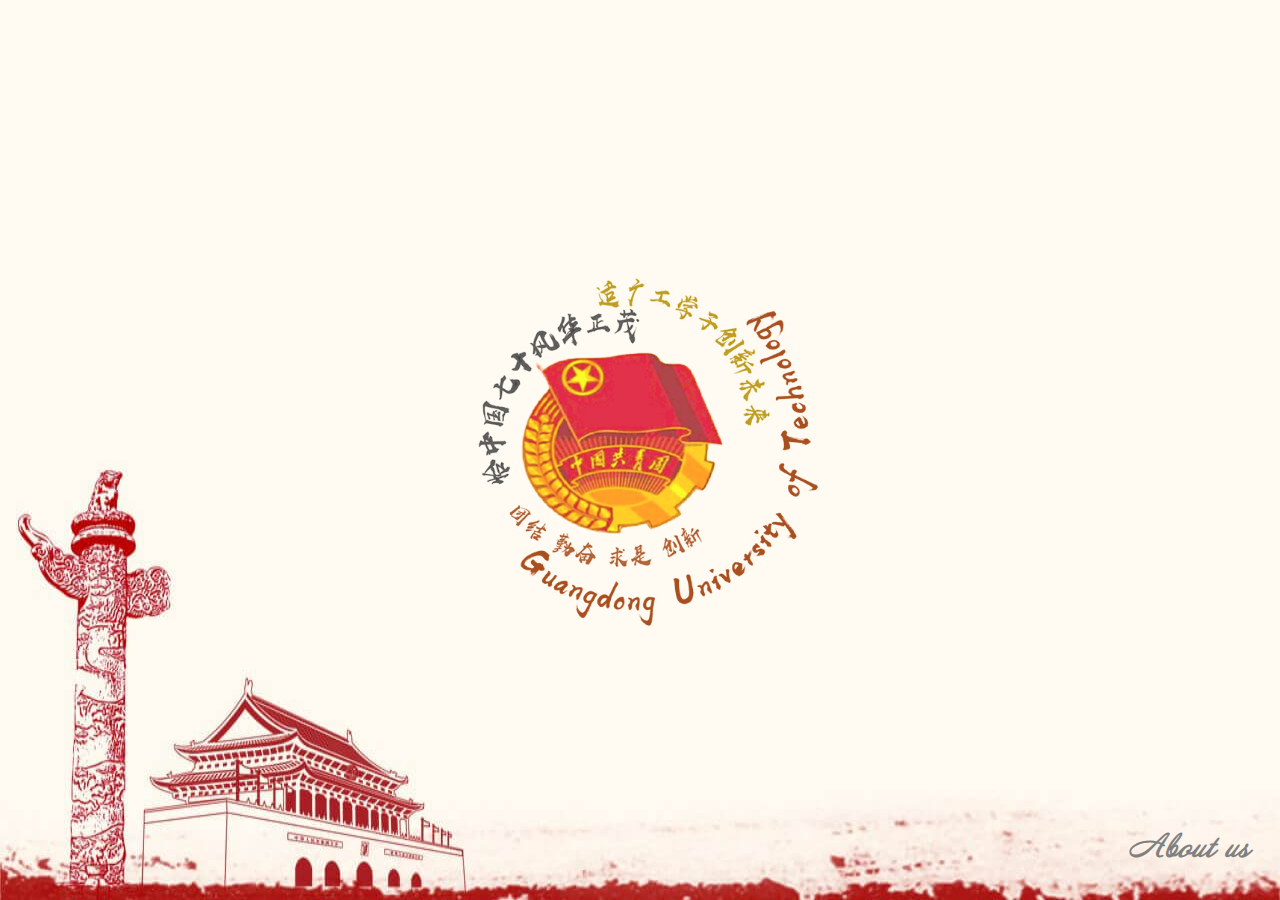
<file: index.html>
<!DOCTYPE html>
<html>

<head>
	<title>恰祖国七十周年风华正茂</title>
	<meta name="viewport"
		content="width=device-width, user-scalable=no, initial-scale=1.0, maximum-scale=1.0, minimum-scale=1.0">
	<link rel="stylesheet" href="./css/index.css">
	<script>
		var pageWidth = window.innerWidth
		document.write('<style>html{font-size:' + pageWidth/100 + 'px;}</style>')
	</script>
	<script src="//at.alicdn.com/t/font_1130791_y50x59aqf98.js"></script>
</head>

<body>
	<div id="nav">
		<a href="./timeline.html"><i class="iconfont">&#xe668;</i></a>
		<a href="./coursel.html"><i class="iconfont">&#xe6a2;</i></a>
	</div>
	<div id="head">
		<img id="badge" src="./img/badge.png">
	</div>
	<span class="about"><a href="./about.html">About us</a></span>
</body>

</html>
</file>
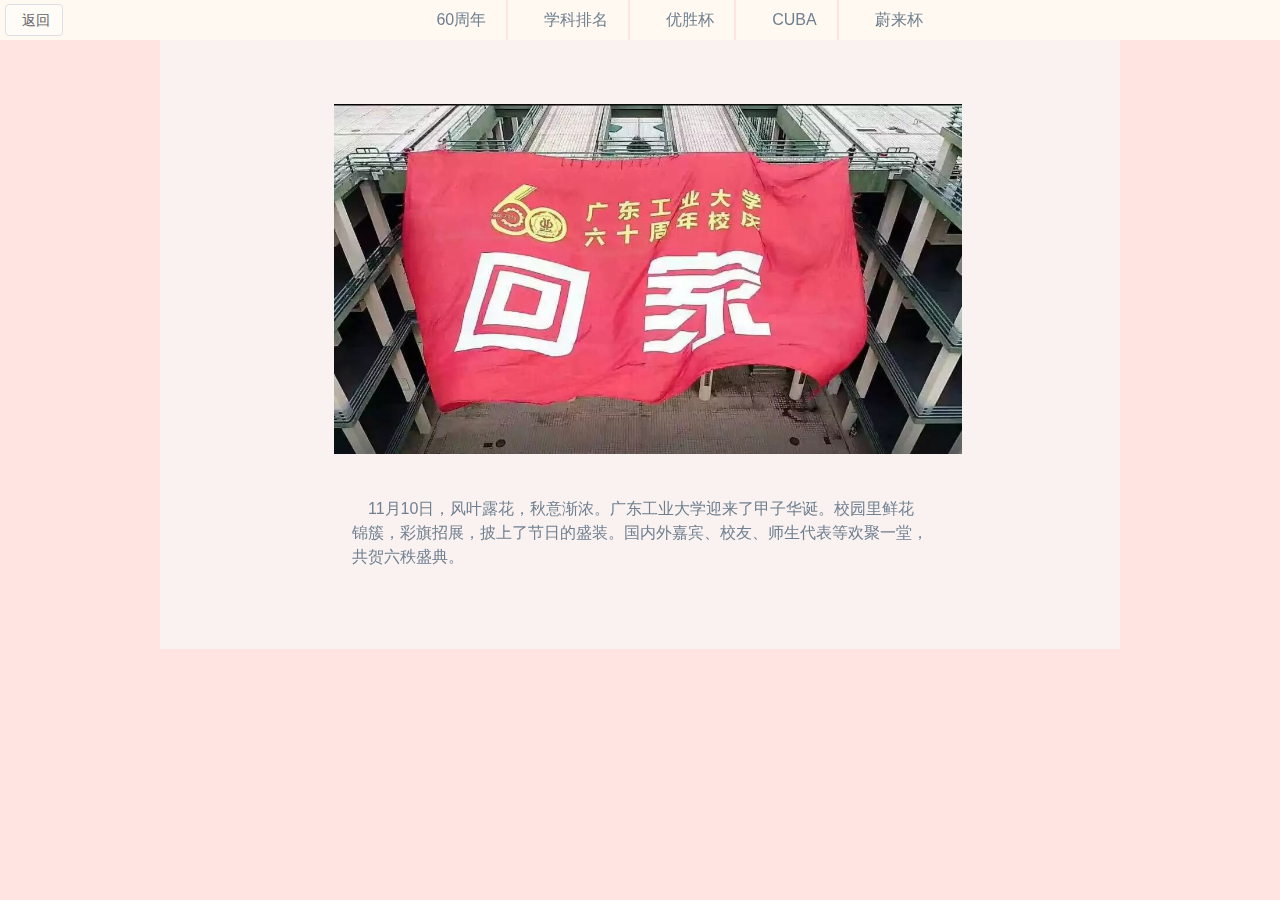
<file: coursel.html>
<!doctype html>
<html lang="en">

<head>
	<meta charset="UTF-8">
	<meta name="viewport" content="initial-scale=1">
	<title>广工风貌</title>

	<link rel="stylesheet" href="css/idangerous.swiper.css">
	<link rel="stylesheet" href="css/idangerous.swiper.scrollbar.css">
	<link rel="stylesheet" href="css/normalize.css">
	<link rel="stylesheet" href="css/simple-app.css">
</head>
<style>
	.page-inner {
		display: flex;
		justify-content: center;
		align-items: center;
		flex-direction: column;
	}

	.page-inner .images {
		margin-bottom: 20px;
	}

	.page-inner .images img {
		height: 350px;
	}

	.page-inner p {
		width: 60%;
	}
</style>

<body>

	<div class="swiper-nav swiper-container">
		<a class="btn" href="./index.html">返回</a>
		<div class="swiper-wrapper">
			<div class="swiper-slide"><span>60周年</span></div>
			<div class="swiper-slide"><span>学科排名</span></div>
			<div class="swiper-slide"><span>优胜杯</span></div>
			<div class="swiper-slide"><span>CUBA</span></div>
			<div class="swiper-slide"><span>蔚来杯</span></div>
		</div>
	</div>
	<div class="swiper-pages swiper-container">
		<div class="swiper-wrapper">
			<div class="swiper-slide">
				<div class="swiper-container scroll-container">
					<div class="swiper-scrollbar"></div>
					<div class="swiper-wrapper">
						<div class="swiper-slide">
							<div class="page-inner">
								<div class="images"><img src="img/60years.jpg" alt=""></div>
								<p>11月10日，风叶露花，秋意渐浓。广东工业大学迎来了甲子华诞。校园里鲜花锦簇，彩旗招展，披上了节日的盛装。国内外嘉宾、校友、师生代表等欢聚一堂，共贺六秩盛典。
								</p>
							</div>
						</div>
					</div>
				</div>
			</div>
			<div class="swiper-slide">
				<div class="swiper-container scroll-container">
					<div class="swiper-scrollbar"></div>
					<div class="swiper-wrapper">
						<div class="swiper-slide">
							<div class="page-inner">
								<div class="images"><img src="img/ESI.png" alt=""></div>
								<p>2019年1月19日，科睿唯安(原汤森路透)发布最新ESI数据。广东工业大学化学学科在本次更新中,首次进入ESI学科全球排名前1%!
									截至目前,我校共有工程学、材料科学、计算机科学和化学四门学科进入ESI学科世界排名前1%。</p>
							</div>
						</div>
					</div>
				</div>
			</div>
			<div class="swiper-slide">
				<div class="swiper-container scroll-container">
					<div class="swiper-scrollbar"></div>
					<div class="swiper-wrapper">
						<div class="swiper-slide">
							<div class="page-inner">
								<div class="images"><img src="img/young.png" alt=""></div>
								<p>
									我校选送作品获得2金1银3铜，以总分400分的好成绩捧得“优胜杯”，全省高校中位列第2！这是我校自2012年以来，连续四届在“创青春”全国大学生创业大赛（前身为“挑战杯”中国大学生创业计划竞赛）中摘得金奖。
								</p>
							</div>
						</div>
					</div>
				</div>
			</div>
			<div class="swiper-slide">
				<div class="swiper-container scroll-container">
					<div class="swiper-scrollbar"></div>
					<div class="swiper-wrapper">
						<div class="swiper-slide">
							<div class="page-inner">
								<div class="images"><img src="img/CUBA.png" alt=""></div>
								<p>
									2018年11月26至12月30日，由中国大学生体育协会主办，广东省学生体育艺术联合会、华南师范大学和广东工业大学承办的第二十一届CUBA中国大学生篮球联赛球一级联赛（广东赛区）选拔赛在广东工业大学和华南师范大学举行。我校男子篮球队乙组在小组赛中以两胜一负的战绩获得小组赛第一名，又在交叉淘汰赛中战胜广州体育学院和汕头大学，最终捧起第二十一届CUBA广东赛区男子组冠军奖杯，实现五连冠。
								</p>
							</div>
						</div>
					</div>
				</div>
			</div>
			<div class="swiper-slide">
				<div class="swiper-container scroll-container">
					<div class="swiper-scrollbar"></div>
					<div class="swiper-wrapper">
						<div class="swiper-slide">
							<div class="page-inner">
								<div class="images"><img src="img/WeiLai.png" alt=""></div>
								<p>
									“蔚来杯”2017中国大学生电动方程式大赛在湖北襄阳举行。广东工业大学FSAE车队以总成绩第一名，荣获全国总冠军。除了拿下总成绩第一的大奖，车队还获得效率测试奖第一名，轻量化大奖第三名，蔚来最佳电动力总成奖第三名，成本与制造分析奖第三名，Math
									Works车辆动力学仿真奖第三名以及最具影响力车队奖等奖项。</p>
							</div>
						</div>
					</div>
				</div>
			</div>
		</div>
	</div>
	<script src="js/jquery.js"></script>
	<!-- Don't forget to get the latest Swiper and scrollbar version here-->
	<script src="js/idangerous.swiper-2.0.min.js"></script>
	<script src="js/idangerous.swiper.scrollbar-2.0.js"></script>
	<script src="js/simple-app.js"></script>
</body>

</html>
</file>
<file: css/index.css>
.icon {
  width: 1em;
  height: 1em;
  vertical-align: -0.15em;
  fill: currentColor;
  overflow: hidden;
}

@font-face {
  font-family: 'Annabelle';
  src: url('./Annabelle.ttf');
}

body,
div,
ul {
  margin: 0;
  padding: 0;
}

html,
body {
  height: 100vh;
  width: 100vw;
  padding: 0;
  margin: 0;
  position: relative;
}

body {
  background-image: url('../img/backgroung.jpg');
  background-size: 100% 100%;
  background-repeat: no-repeat;
  background-position: bottom;
}

#head {
  text-align: center;
}

#badge {
  width: 35%;
  position: absolute;
  top: 50%;
  left: 50%;
  transform: translate(-50%,-50%);
}

a {
  text-decoration: none;
  color: gray;
}

a:hover {
  color: red;
}

#nav {
  text-align: right;
  padding-top: 2%;
  padding-right: 5%;
}

#nav a {
  padding: 4px;
  display: inline-block;
  border-radius: 50%;
  transition: all .5s;
}
#nav i {
  font-size: 200%;
}
#nav a:hover {
  background-color: rgba(207, 206, 200, 0.6);
}

@font-face {
  font-family: 'iconfont';  /* project id 1130791 */
  src: url('//at.alicdn.com/t/font_1130791_y50x59aqf98.eot');
  src: url('//at.alicdn.com/t/font_1130791_y50x59aqf98.eot?#iefix') format('embedded-opentype'),
  url('//at.alicdn.com/t/font_1130791_y50x59aqf98.woff2') format('woff2'),
  url('//at.alicdn.com/t/font_1130791_y50x59aqf98.woff') format('woff'),
  url('//at.alicdn.com/t/font_1130791_y50x59aqf98.ttf') format('truetype'),
  url('//at.alicdn.com/t/font_1130791_y50x59aqf98.svg#iconfont') format('svg');
}
.iconfont {
  font-family: "iconfont" !important;
  font-size: 16px;
  font-style: normal;
  -webkit-font-smoothing: antialiased;
  -webkit-text-stroke-width: 0.2px;
  -moz-osx-font-smoothing: grayscale;
}

span.about {
  position: absolute;
  font-family: 'Annabelle';
  font-weight: bold;
  color: rgb(75, 76, 76);
  font-size: 30px;
  right: 30px;
  bottom: 30px;
  cursor: pointer;
}
</file>
<file: css/simple-app.css>
body,
html {
  position: relative;
  height: 100%;
}

body {
  font-family: Helvetica, Arial, sans-serif;
  font-size: 16px;
  text-indent: 1em;
  line-height: 1.5;
  background: #FFE4E1;
  color: #708090;
}

.swiper-nav {
  height: 40px;
  width: 100%;
	background-color: rgba(255, 249, 241);
	display: flex;
	align-items: center;
}

a.btn {
	text-decoration: none;
	color: #606266;
	float: left;
	margin-left: 5px;
	background: rgba(255, 255, 255, .4);
	padding: 5px 12px 5px 0;
  border-radius: 4px;
  outline: none;
  border: 1px solid #dcdfe6;
  -webkit-transition: .1s;
  transition: .1s;
  cursor: pointer;
  line-height: 20px;
  font-size: 14px;
  display: inline-bock;
  -ms-flex-negative: 0;
  flex-shrink: 0;
  -webkit-appearance: none !important;
  text-align: center;
}

.btn:hover {
  border: 1px solid rgb(198, 226, 255);
  background-color: rgb(231, 240, 250);
  color: rgba(64, 158, 255, .8);
}

.swiper-nav .swiper-wrapper {
  display: flex;
  justify-content: center;
  box-sizing: border-box;
  margin: 0 auto;
}

.swiper-nav span {
  cursor: pointer;
  display: block;
  line-height: 40px;
  padding: 0 20px;
  color: #708090;
  text-align: center;
  border-right: 1px solid rgb(255, 228, 225);
  border-left: 1px solid rgb(255, 228, 225);
}

.swiper-nav span:active {
  background: rgba(228, 50, 67, 0.6);
}

.swiper-nav .swiper-slide:first-child span {
  border-left: none;
}

.swiper-nav .swiper-slide:last-child span {
  border-right: none;
}

.swiper-pages {
  height: 100%;
}

.scroll-container {
  height: 100%;
  width: 100%;
}

.scroll-container .swiper-slide {
  width: 100%;
}

.page-inner {
  padding: 5% 0;
  width: 75%;
  margin: 0 auto;
  background-color: rgba(245, 255, 1250, 50%);
}

input[type="text"],
textarea {
  -webkit-box-sizing: border-box;
  -moz-box-sizing: border-box;
  box-sizing: border-box;
  background-color: #262626;
  background-image: -webkit-gradient(linear, left top, left bottom, from(#262626), to(#333));
  background-image: -webkit-linear-gradient(top, #262626, #333);
  background-image: -moz-linear-gradient(top, #262626, #333);
  background-image: -o-linear-gradient(top, #262626, #333);
  background-image: linear-gradient(to bottom, #262626, #333);
  box-shadow: 0px 2px 5px rgba(0, 0, 0, 0.3) inset, 0px 1px 0px rgba(255, 255, 255, 0.2);
  border: 1px solid #000;
  border-radius: 5px;
  padding: 9px 10px;
  color: #fff;
  width: 100%;

}

input[type="submit"] {
  border-radius: 5px;
  display: block;
  text-align: center;
  padding: 12px 20px;
  font-weight: bold;
  text-decoration: none;
  border: 1px solid #000;
  font-size: 16px;
  cursor: pointer;
  box-shadow: 0px 0px 1px rgba(255, 255, 255, .4) inset, 0px 1px 1px rgba(0, 0, 0, 0.5);
  color: #fff;
  text-shadow: 0px 1px 0px rgba(0, 0, 0, 1);
  width: 100%;
  background-color: #242424;
  background-image: -webkit-gradient(linear, left top, left bottom, from(#242424), to(#070707));
  background-image: -webkit-linear-gradient(top, #242424, #070707);
  background-image: -moz-linear-gradient(top, #242424, #070707);
  background-image: -o-linear-gradient(top, #242424, #070707);
  background-image: linear-gradient(to bottom, #242424, #070707);
}

input[type="submit"]:hover {
  background-color: #282828;
  background-image: -webkit-gradient(linear, left top, left bottom, from(#282828), to(#171717));
  background-image: -webkit-linear-gradient(top, #282828, #171717);
  background-image: -moz-linear-gradient(top, #282828, #171717);
  background-image: -o-linear-gradient(top, #282828, #171717);
  background-image: linear-gradient(to bottom, #282828, #171717);
}

input[type="submit"]:active {
  background: #111;
  box-shadow: 0px 2px 2px rgba(0, 0, 0, 0.4) inset;
}

/* Gallery */
.swiper-gallery {
  width: 100%;
  height: 100%;
}

.swiper-gallery .swiper-slide {
  width: 100%;
  position: relative;
  text-align: center;
}

.swiper-gallery .swiper-slide img {
  opacity: 0.2;
  width: auto;
  height: auto;
  max-width: 100%;
  -webkit-transition: 1000ms;
  -moz-transition: 1000ms;
  -ms-transition: 1000ms;
  -o-transition: 1000ms;
  transition: 1000ms;
  -webkit-transform: translate3d(0, 0, 0);
  -moz-transform: translate3d(0, 0, 0);
  -ms-transform: translate3d(0, 0, 0);
  -o-transform: translate3d(0, 0, 0);
  transform: translate3d(0, 0, 0);
}

.swiper-gallery .swiper-slide-visible img {
  opacity: 1;
}

/* Scrollbars */
.swiper-scrollbar {
  position: absolute;
  right: 5px;
  top: 2%;
  width: 5px;
  height: 96%;
  background: rgba(0, 0, 0, 0.2);
  z-index: 10;
}

.swiper-scrollbar-drag {
  height: 100%;
  width: 100%;
  position: relative;
  background: rgba(255, 255, 255, 0.5);
  border-radius: 10px;
}
</file>
